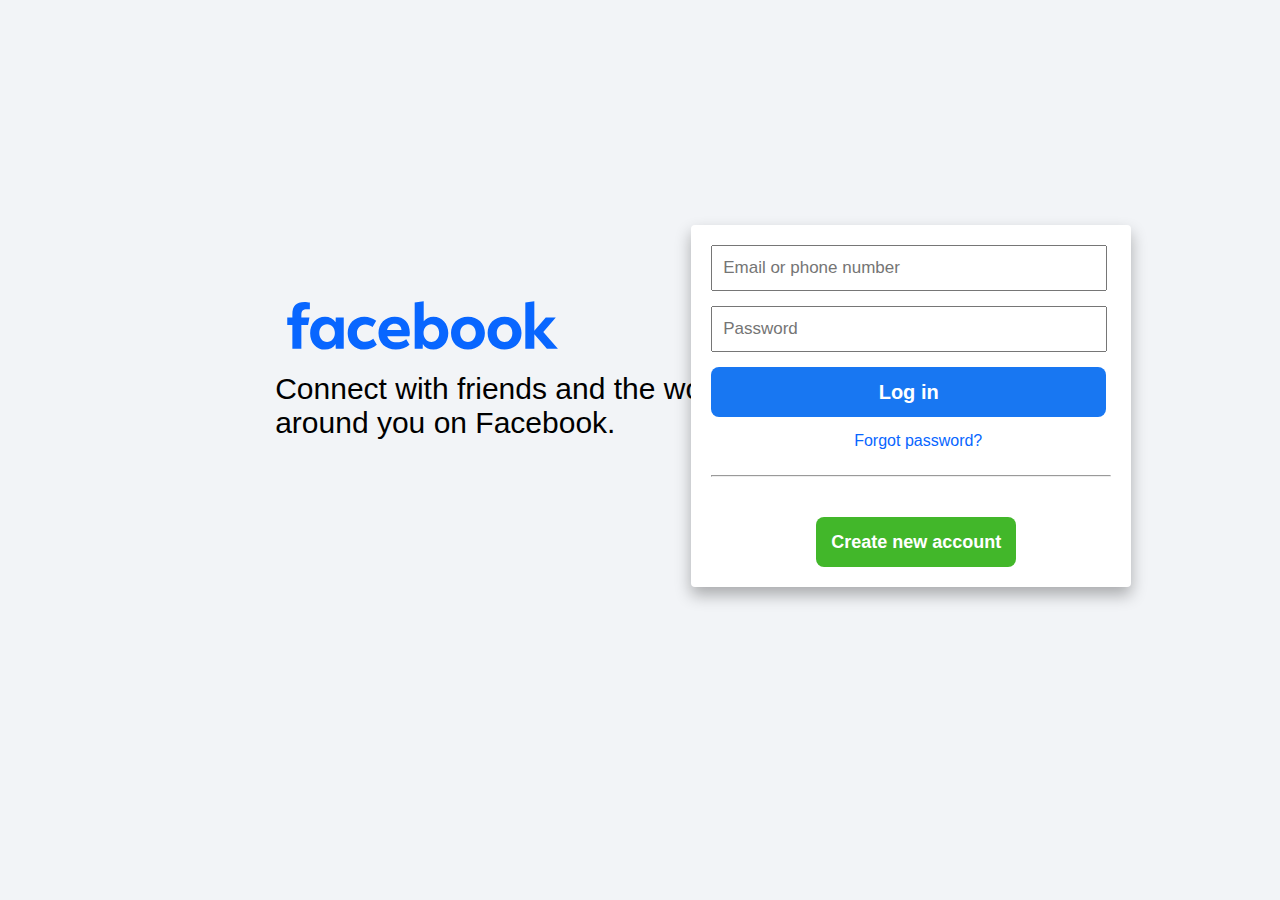
<file: index.html>
<!DOCTYPE html>
<html lang="en">
<head>
    <meta charset="UTF-8">
    <meta name="viewport" content="width=device-width, initial-scale=1.0">
    <title>Facebook - log in or sign up</title>
    <link rel="stylesheet" href="styles.css">
    <link rel="stylesheet" href="https://cdnjs.cloudflare.com/ajax/libs/font-awesome/4.7.0/css/font-awesome.min.css">
</head>
<body>
    <img src="./pictures/logo-name.svg" class="logo-name">
    <pre class="textlabel">Connect with friends and the world 
around you on Facebook.
   </pre>

   <div class="container">
    <form action="">
        <div class="form-group">
            <input type="text" placeholder="Email or phone number" class="form-email" required>
            <input type="text" placeholder="Password" class="form-password" required>
        </div>
        <button class="login-btn" onclick="location.href='facebook.html'">Log in</button>
        <a href="forgot-password.html" class="link-label">Forgot password?</a>
        <hr id="line">
        <button type="button" class="signup-btn" onclick="openSignupForm()">Create new account</button>
    </form>
   </div>

   <!-- Sign Up Form Modal -->
   <div id="signupModal" class="modal">
       <div class="modal-content">
            <span class="close-btn" onclick="closeSignupForm()">&times;</span>
              <h2 class="head">Sign Up</h2>
              <p class="par">It's quick and easy.</p>
              <hr>
              <br>
            <form action="#">
                <div class="input-group">
                    <input type="text" placeholder="First name" required>
                    <input type="text" placeholder="Last name" required>
                </div>
                <input type="email" placeholder="Mobile number or email" required>
                <input type="password" placeholder="New password" required>

                <p class="labeled">Birthday <i class="fa fa-question-circle"></i></p>
                <div class="input-group">
                    <select required>
                        <option value="Jan">Jan</option>
                        <option value="Feb">Feb</option>
                        <option value="Mar">Mar</option>
                        <option value="Apr">Apr</option>
                        <option value="May">May</option>
                        <option value="Jun">Jun</option>
                        <option value="Jul">Jul</option>
                        <option value="Aug">Aug</option>
                        <option value="Sep">Sep</option>
                        <option value="Oct">Oct</option>
                        <option value="Nov">Nov</option>
                        <option value="Dec">Dec</option>
                    </select>
                    <select required>
                        <option value="1">1</option>
                        <option value="2">2</option>
                        <option value="3">3</option>
                        <option value="4">4</option>
                        <option value="5">5</option>
                        <option value="6">6</option>
                        <option value="7">7</option>
                        <option value="8">8</option>
                        <option value="9">9</option>
                        <option value="10">10</option>
                        <option value="11">11</option>
                        <option value="12">12</option>
                        <option value="13">13</option>
                        <option value="14">14</option>
                        <option value="15">15</option>
                        <option value="16">16</option>
                        <option value="17">17</option>
                        <option value="18">18</option>
                        <option value="19">19</option>
                        <option value="20">20</option>
                        <option value="21">21</option>
                        <option value="22">22</option>
                        <option value="23">23</option>
                        <option value="24">24</option>
                        <option value="25">25</option>
                        <option value="26">26</option>
                        <option value="27">27</option>
                        <option value="28">28</option>
                        <option value="29">29</option>
                        <option value="30">30</option>
                        <option value="31">31</option>
                    </select>
                    <select required>
                        <option value="2024">2024</option>
                        <option value="2023">2023</option>
                        <option value="2022">2022</option>
                        <option value="2021">2021</option>
                        <option value="2020">2020</option>
                        <option value="2019">2019</option>
                        <option value="2018">2018</option>
                        <option value="2017">2017</option>
                        <option value="2016">2016</option>
                        <option value="2015">2015</option>
                        <option value="2014">2014</option>
                        <option value="2013">2013</option>
                        <option value="2012">2012</option>
                        <option value="2011">2011</option>
                        <option value="2010">2010</option>
                        <option value="2009">2009</option>
                        <option value="2008">2008</option>
                        <option value="2007">2007</option>
                        <option value="2006">2006</option>
                        <option value="2005">2005</option>
                        <option value="2004">2004</option>
                        <option value="2003">2003</option>
                        <option value="2002">2002</option>
                        <option value="2001">2001</option>
                        <option value="2000">2000</option>
                    </select>
                </div>

                <p class="labeled">Gender <i class="fa fa-question-circle"></i></p>
                <div class="gender-options">
                    <label>
                        <input type="radio" name="gender" value="female" required> Female
                    </label>
                    <label>
                        <input type="radio" name="gender" value="male" required> Male
                    </label>
                    <label>
                        <input type="radio" name="gender" value="custom" required> Custom
                    </label>
                </div>
                <p class="small-text">
                    People who use our service may have uploaded your contact information to Facebook. <a href="#">Learn more.</a>
                </p>
                <p class="small-text">
                    By clicking Sign Up, you agree to our <a href="#">Terms</a>, <a href="#">Privacy Policy</a> and <a href="#">Cookies Policy</a>. You may receive SMS Notifications from us and can opt out any time.
                </p>
                <button type="submit" class="btn">Sign Up</button>
            </form>
       </div>
   </div>

   <script src="script.js"></script>
</body>
</html>
</file>
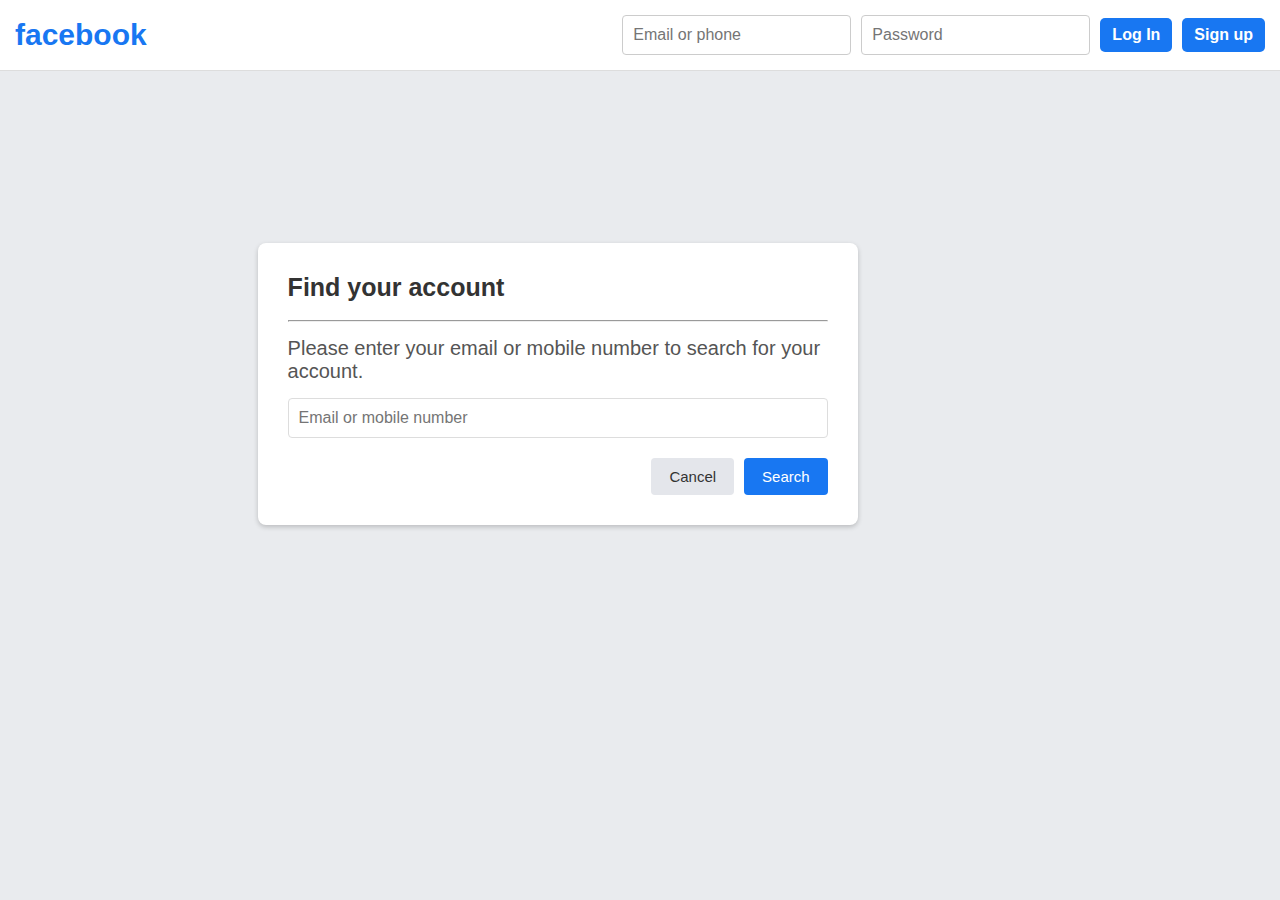
<file: forgot-password.html>
<!DOCTYPE html>
<html lang="en">
<head>
    <meta charset="UTF-8">
    <meta name="viewport" content="width=device-width, initial-scale=1.0">
    <link rel="stylesheet" href="f-pass.css">
    <title>Forgot password | Can't Log in</title>
</head>
<body>
    <nav class="navbar">
        <div class="navdiv">
            <div class="logo">
                <a href="index.html">facebook</a>
            </div>
            <ul class="nav-items">
                <li><input type="text" placeholder="Email or phone"></li>
                <li><input type="password" placeholder="Password"></li>
                <li><button onclick="location.href='facebook.html'">Log In</button></li>
                <li><button>Sign up</button></li>
            </ul>
        </div>
    </nav>

    <div class="form-container">
        <div class="form-header">
            <h2>Find your account</h2>
            <br>
            <hr>
        </div>
        <div class="form-body">
            <p>Please enter your email or mobile number to search for your account.</p>
            <input type="text" placeholder="Email or mobile number">
        </div>
        <div class="form-footer">
            <button class="cancel-btn">Cancel</button>
            <button class="search-btn">Search</button>
        </div>
    </div>
</body>
</html>
</file>
<file: styles.css>
body{
    font-family: Arial, Helvetica, sans-serif;
    background:  #f2f4f7;
}

.logo-name{
    height: 110px;
    display: inline-block;
    position: absolute;
    top: 30%;
    left: 20%;
}

.textlabel{
    font-size: 30px;
    font-family: Arial, Helvetica, sans-serif;
    position: absolute;
    display: inline-block;
    top: 38%;
    left: 21.5%;
}

.container{
    margin: auto;
    width: 400px;
    max-width: 90%;
    position: absolute;
    top: 25%;
    left: 54%;
}

.container form{
    width: 100%;
    height: 100%;
    padding: 20px;
    background: white;
    border-radius: 4px;
    box-shadow: 0 8px 16px rgba(0,0,0,.3);
}

.form-email{
    height: 40px;
    width: 380px;
    display: block;
    font-size: 17px;
    padding-left: 10px ;
    margin-bottom: 5px;
}

.form-password{
    margin-top: 15px;
    height: 40px;
    width: 380px;
    display: block;
    font-size: 17px;
    padding-left: 10px ;
    margin-bottom: 15px;
}

.form-group input:focus {
    border-color: rgb(0, 162, 255);
    outline: none; 
}

.login-btn{
   height: 50px;
   width: 395px;
   background-color: #1877f2;
   color: white;
   border: none;
   border-radius: 8px;
   font-size: 20px;
   font-weight: bold;
   margin-bottom: 15px;
   cursor: pointer;
}

.login-btn:hover{
    background-color: #115cbe;
}

.link-label{
    text-decoration: none;
    text-align: center;
    color: #0866ff;
    margin-top: 30px;
    margin-left: 143px;
    cursor: pointer;
}

.link-label:hover{
    text-decoration: underline;
}

#line{
    margin-top: 25px;
    margin-bottom: 20px;
}

/* SIGN UP FORM */

.signup-btn{
    margin: 0;
    padding: 0;
    height: 50px;
    width: 200px;
    background-color: #42b72a;
    color: white;
    border: none;
    border-radius: 8px;
    font-size: 18px;
    font-weight: bold;
    margin-top: 20px;
    margin-left: 105px;
    cursor: pointer;
}

.signup-btn:hover{
    background-color: #2b851a;
}

.signup-form {
    width: 360px;
    padding: 20px;
    background-color: #fff;
    box-shadow: 0 0 10px rgba(0, 0, 0, 0.1);
    border-radius: 8px;
    margin: 50px auto;
}

.head {
    font-size: 30px;
    color: #333;
    margin-top: 0;
    margin-bottom: 0;
}

.par {
    color: #666;
    font-size: 15px;
    margin-top: 0;
}

.input-group {
    display: flex;
    gap: 10px;
    margin-bottom: 15px;
}

.input-group input,
.input-group select {
    width: 100%;
    padding: 10px;
    border: 1px solid #ccc;
    border-radius: 4px;
    font-size: 14px;
}

input[type="email"],
input[type="password"] {
    width: 94%;
    padding: 10px;
    margin-bottom: 15px;
    border: 1px solid #ccc;
    border-radius: 4px;
    font-size: 14px;
}

.gender-options {
    margin-bottom: 15px;
}

.gender-options label {
    margin-right: 10px;
    font-size: 14px;
    color: #333;
}

.small-text {
    font-size: 12px;
    color: #666;
    margin-bottom: 15px;
}

.btn {
    width: 50%;
    padding: 12px;
    background-color: #42b72a;
    border: none;
    border-radius: 8px;
    color: white;
    font-size: 16px;
    font-weight: bold;
    cursor: pointer;
    margin-left: 95px;
}

.btn:hover {
    background-color: #2a6b2d;
}

a {
    color: #3b5998;
    text-decoration: none;
}

a:hover {
    text-decoration: underline;
}

.modal {
    display: none; 
    position: fixed; 
    z-index: 1; 
    left: 0;
    top: 0;
    width: 100%; 
    height: 100%; 
    overflow: auto; 
    background-color: rgb(0,0,0); 
    background-color: rgba(0,0,0,0.4); 
    padding-top: 60px;
}

/* Modal Content */
.modal-content {
    background-color: #fefefe;
    margin: 5% auto; 
    padding: 20px;
    border: 1px solid #888;
    width: 400px; 
    border-radius: 8px;
}

.close-btn {
    color: #aaa;
    float: right;
    font-size: 28px;
    font-weight: bold;
}

.close-btn:hover,
.close-btn:focus {
    color: black;
    text-decoration: none;
    cursor: pointer;
}

.labeled{
    font-size: 12px;
    color: gray;
}
</file>
<file: f-pass.css>
* {
    margin: 0;
    padding: 0;
    box-sizing: border-box;
}

body{
    background-color: #e9ebee;
    font-family: 'Gill Sans', 'Gill Sans MT', Calibri, 'Trebuchet MS', sans-serif;
}

.navbar {
    background-color: white;
    padding: 15px 15px; 
    border-bottom: 1px solid #ddd; 
}

.navdiv {
    display: flex;
    align-items: center; 
    justify-content: space-between;
}

.logo a {
    font-family: Verdana, Geneva, Tahoma, sans-serif;
    font-size: 30px;
    font-weight: bold;
    color: #1877f2; 
    text-decoration: none;
}

.nav-items {
    display: flex;
    align-items: center;
    gap: 10px; 
    list-style: none;
    margin: 0;
    padding: 0;
}

li input {
    font-size: 16px;
    padding: 10px 10px;
    border: 1px solid #ccc;
    border-radius: 4px;
}

li button {
    background-color: #1877f2; 
    color: white;
    border: none;
    padding: 8px 12px;
    font-size: 16px;
    font-weight: 600;
    border-radius: 5px;
    cursor: pointer;
}

li a {
    color: #1877f2; 
    text-decoration: none;
    font-size: 14px;
}

.form-container {
    background-color: white;
    width: 600px;
    padding: 30px;
    border-radius: 8px;
    box-shadow: 0 2px 5px rgba(0, 0, 0, 0.2);
    position: absolute;
    top: 27%;
    right: 33%;
}

.form-header h2 {
    margin: 0;
    font-size: 25px;
    color: #333;
}

.form-body p {
    margin: 15px 0;
    font-size: 20px;
    color: #555;
}

.form-body input {
    width: 100%;
    padding: 10px;
    font-size: 16px;
    border: 1px solid #ddd;
    border-radius: 4px;
    margin-bottom: 20px;
}

.form-footer {
    display: flex;
    justify-content: flex-end;
    gap: 10px;
}

.cancel-btn, .search-btn {
    padding: 10px 18px;
    font-size: 15px;
    border: none;
    border-radius: 4px;
    cursor: pointer;
}

.cancel-btn {
    background-color: #e4e6eb;
    color: #333;
}

.search-btn {
    background-color: #1877f2;
    color: white;
}

.search-btn:hover {
    background-color: #165cd9;
}
</file>
